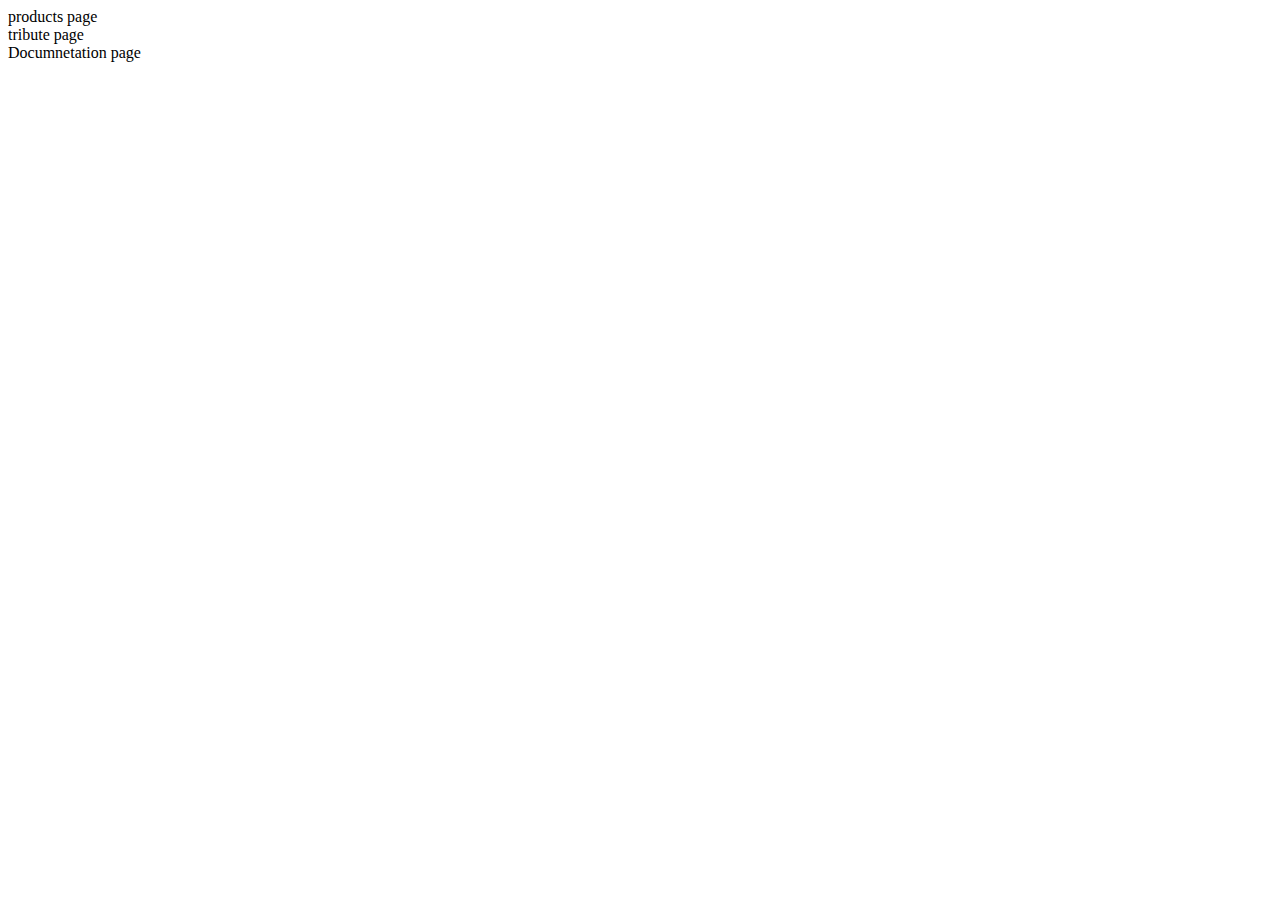
<file: index.html>
<!DOCTYPE html>
<html lang="en">
<head>
    <meta charset="UTF-8">
    <meta http-equiv="X-UA-Compatible" content="IE=edge">
    <meta name="viewport" content="width=device-width, initial-scale=1.0">
    <title>fcc-challenge</title>
</head>
<body>
    <li><a href="/product.html" target="_blank"></a>products page</li>
    <li><a href="/tribute.html" target="_blank"></a>tribute page</li>
    <li><a href="/documnetation.html" target="_blank"></a>Documnetation page</li>


    
</body>
</html>
</file>
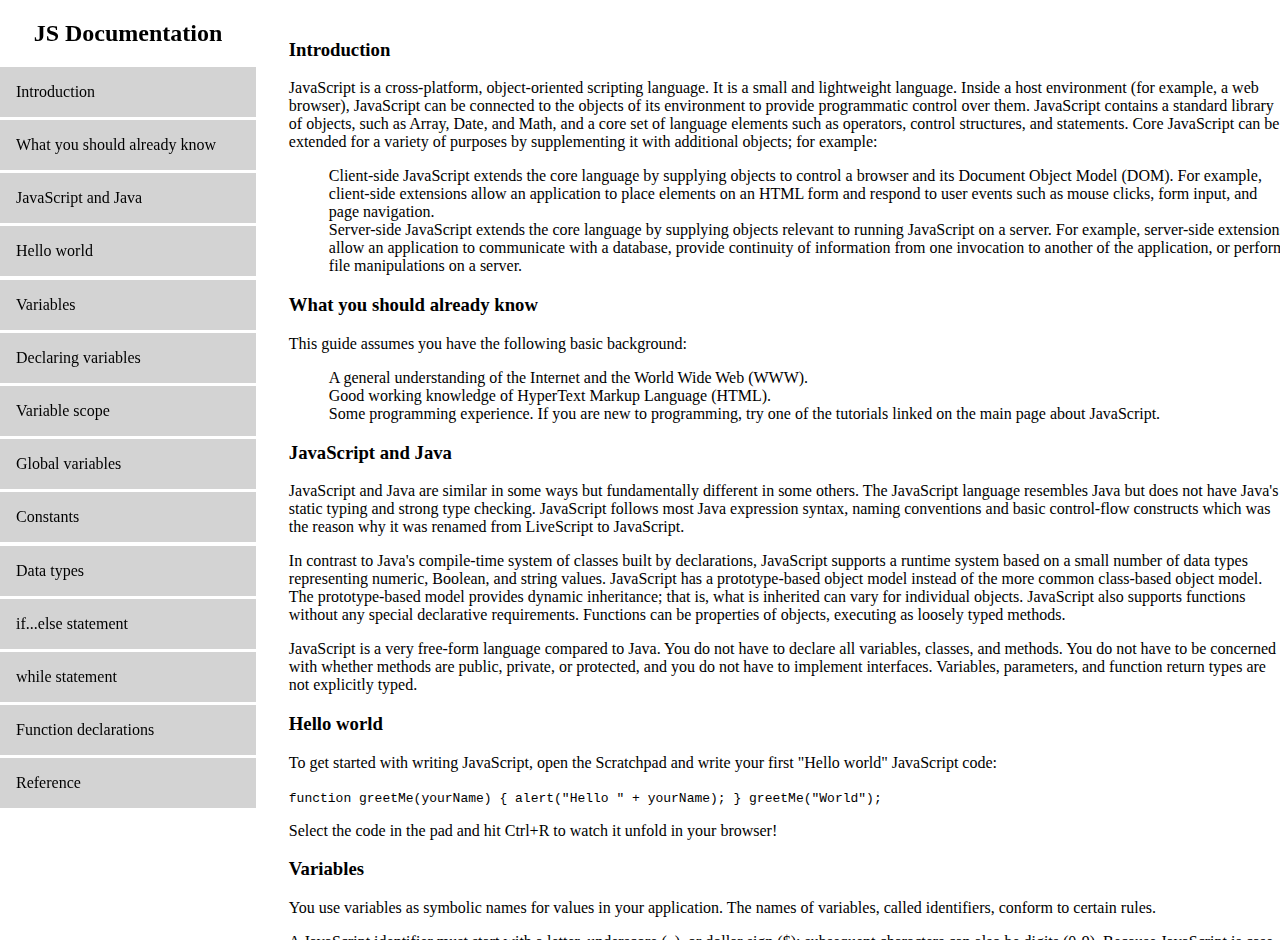
<file: documnetation.html>
<!DOCTYPE html>
<html lang="en">

<head>
    <meta charset="UTF-8">
    <meta http-equiv="X-UA-Compatible" content="IE=edge">
    <meta name="viewport" content="width=device-width, initial-scale=1.0">
    <title>Documentation-fcc</title>
    <link rel="stylesheet" href="/documentation.css">
</head>

<body>
    <nav id="navbar">
        <header>
            <h2>JS Documentation</h2>
            <a class="nav-link" href="#introduction">Introduction</a>
            <a class="nav-link" href="#what_you_should_already_know">What you should already know</a>
            <a class="nav-link" href="#javascript_and_java">JavaScript and Java</a>
            <a class="nav-link" href="#hello_world">Hello world</a>
            <a class="nav-link" href="#variables">Variables</a>
            <a class="nav-link" href="#declaring_variables">Declaring variables</a>
            <a class="nav-link" href="#variable_scope">Variable scope</a>
            <a class="nav-link" href="#global_variables">Global variables</a>
            <a class="nav-link" href="#constants">Constants</a>
            <a class="nav-link" href="#data_types">Data types</a>
            <a class="nav-link" href="#if...else_statement">if...else statement</a>
            <a class="nav-link" href="#while_statement">while statement</a>
            <a class="nav-link" href="#function_declarations">Function declarations</a>
            <a class="nav-link" href="#reference">Reference</a>

        </header>

    </nav>
    <main id="main-doc">
        <section id="introduction" class="main-section">
            <header>
                <h3>Introduction</h3>
            </header>
            <p>

                JavaScript is a cross-platform, object-oriented scripting language. It is a small and lightweight
                language. Inside a host environment (for example, a web browser), JavaScript can be connected to the
                objects of its environment to provide programmatic control over them.

                JavaScript contains a standard library of objects, such as Array, Date, and Math, and a core set of
                language elements such as operators, control structures, and statements. Core JavaScript can be extended
                for a variety of purposes by supplementing it with additional objects; for example:
            </p>
            <ul>
                <li>Client-side JavaScript extends the core language by supplying objects to control a browser and its
                    Document Object Model (DOM). For example, client-side extensions allow an application to place
                    elements on an HTML form and respond to user events such as mouse clicks, form input, and page
                    navigation.</li>
                <li>Server-side JavaScript extends the core language by supplying objects relevant to running JavaScript
                    on a server. For example, server-side extensions allow an application to communicate with a
                    database, provide continuity of information from one invocation to another of the application, or
                    perform file manipulations on a server.</li>
            </ul>

        </section>
        <section id="what_you_should_already_know" class="main-section">
            <header>
                <h3>What you should already know</h3>
            </header>
            <p>This guide assumes you have the following basic background: </p>
            <ul>
                <li> A general understanding of the Internet and the World Wide Web (WWW). </li>
                <li>Good working knowledge of HyperText Markup Language (HTML).</li>
                <li>Some programming experience. If you are new to programming, try one of the tutorials linked on the
                    main page about JavaScript. </li>
            </ul>

        </section>
        <section id="javascript_and_java" class="main-section">
            <header>
                <h3>JavaScript and Java</h3>
            </header>
            <p>JavaScript and Java are similar in some ways but fundamentally different in some others. The JavaScript
                language resembles Java but does not have Java's static typing and strong type checking. JavaScript
                follows most Java expression syntax, naming conventions and basic control-flow constructs which was the
                reason why it was renamed from LiveScript to JavaScript.
            </p>
            <p>In contrast to Java's compile-time system of classes built by declarations, JavaScript supports a runtime
                system based on a small number of data types representing numeric, Boolean, and string values.
                JavaScript has a prototype-based object model instead of the more common class-based object model. The
                prototype-based model provides dynamic inheritance; that is, what is inherited can vary for individual
                objects. JavaScript also supports functions without any special declarative requirements. Functions can
                be properties of objects, executing as loosely typed methods. </p>
            <p>JavaScript is a very free-form language compared to Java. You do not have to declare all variables,
                classes, and methods. You do not have to be concerned with whether methods are public, private, or
                protected, and you do not have to implement interfaces. Variables, parameters, and function return types
                are not explicitly typed. </p>
        </section>
        <section id="hello_world" class="main-section">
            <header>
                <h3>Hello world</h3>
            </header>
            <p>To get started with writing JavaScript, open the Scratchpad and write your first "Hello world" JavaScript
                code:
            </p>
            <code>function greetMe(yourName) { alert("Hello " + yourName); }
                greetMe("World");</code>
            <p>Select the code in the pad and hit Ctrl+R to watch it unfold in your browser! </p>
        </section>
        <section id="variables" class="main-section">
            <header>
                <h3>Variables</h3>
            </header>
            <p>You use variables as symbolic names for values in your application. The names of variables, called
                identifiers, conform to certain rules.
            </p>
            <p>A JavaScript identifier must start with a letter, underscore (_), or dollar sign ($); subsequent
                characters can also be digits (0-9). Because JavaScript is case sensitive, letters include the
                characters "A" through "Z" (uppercase) and the characters "a" through "z" (lowercase). </p>
            <p>You can use ISO 8859-1 or Unicode letters such as å and ü in identifiers. You can also use the Unicode
                escape sequences as characters in identifiers. Some examples of legal names are Number_hits, temp99, and
                _name. </p>
        </section>

        <section id="declaring_variables" class="main-section">
            <header>
                <h3> Declaring variables</h3>
            </header>
            <p>You can declare a variable in three ways: </p>
            <p>With the keyword var. For example, </p>
            <code>var x = 42.</code>
            <p>This syntax can be used to declare both local and global variables. </p>
            <p>By simply assigning it a value. For example, </p>
            <code>x = 42.</code>
            <p>This always declares a global variable. It generates a strict JavaScript warning. You shouldn't use this
                variant. </p>
            <p>With the keyword let. For example, </p>
            <code>let y = 13.</code>
            <p>This syntax can be used to declare a block scope local variable. See Variable scope below. </p>
        </section>
        <section id="variable_scope" class="main-section">
            <header>
                <h3>Variable scope</h3>
            </header>
            <p>When you declare a variable outside of any function, it is called a global variable, because it is
                available to any other code in the current document. When you declare a variable within a function, it
                is called a local variable, because it is available only within that function. </p>
            <p>JavaScript before ECMAScript 2015 does not have block statement scope; rather, a variable declared within
                a block is local to the function (or global scope) that the block resides within. For example the
                following code will log 5, because the scope of x is the function (or global context) within which x is
                declared, not the block, which in this case is an if statement. </p>
            <code>if (true) { var x = 5; } console.log(x); // 5</code>
            <p> This behavior changes, when using the let declaration introduced in ECMAScript 2015. </p>
            <code>if (true) { let y = 5; } console.log(y); // ReferenceError: y is not
                defined</code>
        </section>
        <section id="global_variables" class="main-section">
            <header>
                <h3> Global variables</h3>
            </header>
            <p>Global variables are in fact properties of the global object. In web pages the global object is window,
                so you can set and access global variables using the window.variable syntax. </p>
            <p>Consequently, you can access global variables declared in one window or frame from another window or
                frame by specifying the window or frame name. For example, if a variable called phoneNumber is declared
                in a document, you can refer to this variable from an iframe as parent.phoneNumber. </p>
        </section>
        <section id="constants" class="main-section">
            <header>
                <h3> Constants</h3>
            </header>
            <p>You can create a read-only, named constant with the const keyword. The syntax of a constant identifier is
                the same as for a variable identifier: it must start with a letter, underscore or dollar sign and can
                contain alphabetic, numeric, or underscore characters. </p>
            <code>const PI = 3.14;</code>
            <p>A constant cannot change value through assignment or be re-declared while the script is running. It has
                to be initialized to a value. </p>
            <p>The scope rules for constants are the same as those for let block scope variables. If the const keyword
                is omitted, the identifier is assumed to represent a variable. </p>
            <p>You cannot declare a constant with the same name as a function or variable in the same scope. For
                example: </p>
            <code>// THIS WILL CAUSE AN ERROR function f() {}; const f = 5; // THIS WILL
                CAUSE AN ERROR ALSO function f() { const g = 5; var g; //statements
                }</code>
            <p>However, object attributes are not protected, so the following statement is executed without problems.
            </p>
            <code>const MY_OBJECT = {"key": "value"}; MY_OBJECT.key = "otherValue";</code>
        </section>
        <section id="data_types" class="main-section">
            <header>
                <h3> Data types</h3>
            </header>
            <p>The latest ECMAScript standard defines seven data types:</p>
            <ul>
                <li>Six data types that are primitives:</li>
                <ul>
                    <li>Boolean. true and false.</li>
                    <li>null. A special keyword denoting a null value. Because JavaScript is case-sensitive, null is not
                        the same as Null, NULL, or any other variant. </li>
                    <li>undefined. A top-level property whose value is undefined.</li>
                    <li>Number. 42 or 3.14159.</li>
                    <li>String. "Howdy"</li>
                    <li>Symbol (new in ECMAScript 2015). A data type whose instances are unique and immutable. </li>

                </ul>
                <li>and Object</li>
            </ul>
            <p>Although these data types are a relatively small amount, they enable you to perform useful functions with
                your applications. Objects and functions are the other fundamental elements in the language. You can
                think of objects as named containers for values, and functions as procedures that your application can
                perform. </p>
        </section>
        <section id="if...else_statement" class="main-section">
            <header>
                <h3> if...else statement</h3>
            </header>
            <p>Use the if statement to execute a statement if a logical condition is true. Use the optional else clause
                to execute a statement if the condition is false. An if statement looks as follows: </p>
            <code>if (condition) { statement_1; } else { statement_2; }</code>
            <p>condition can be any expression that evaluates to true or false. See Boolean for an explanation of what
                evaluates to true and false. If condition evaluates to true, statement_1 is executed; otherwise,
                statement_2 is executed. statement_1 and statement_2 can be any statement, including further nested if
                statements. </p>
            <p>You may also compound the statements using else if to have multiple conditions tested in sequence, as
                follows: </p>
            <code>if (condition_1) { statement_1; } else if (condition_2) { statement_2;
                } else if (condition_n) { statement_n; } else { statement_last; }</code>
            <p>In the case of multiple conditions only the first logical condition which evaluates to true will be
                executed. To execute multiple statements, group them within a block statement ({ ... }) . In general,
                it's good practice to always use block statements, especially when nesting if statements: </p>
            <code>if (condition) { statement_1_runs_if_condition_is_true;
                statement_2_runs_if_condition_is_true; } else {
                statement_3_runs_if_condition_is_false;
                statement_4_runs_if_condition_is_false; }</code>
            <p>It is advisable to not use simple assignments in a conditional expression, because the assignment can be
                confused with equality when glancing over the code. For example, do not use the following code:</p>
            <code>if (x = y) { /* statements here */ }</code>
            <p>If you need to use an assignment in a conditional expression, a common practice is to put additional
                parentheses around the assignment. For example: </p>
            <code>if ((x = y)) { /* statements here */ }</code>

        </section>
        <section id="while_statement" class="main-section">
            <header>
                <h3> while statement</h3>
            </header>
            <p>A while statement executes its statements as long as a specified condition evaluates to true. A while
                statement looks as follows: </p>
            <code>while (condition) statement</code>
            <p>If the condition becomes false, statement within the loop stops executing and control passes to the
                statement following the loop.</p>
            <p>The condition test occurs before statement in the loop is executed. If the condition returns true,
                statement is executed and the condition is tested again. If the condition returns false, execution stops
                and control is passed to the statement following while. </p>
            <p>To execute multiple statements, use a block statement ({ ... }) to group those statements. </p>
            <p>Example: </p>
            <p>The following while loop iterates as long as n is less than three:</p>
            <code>var n = 0; var x = 0; while (n < 3) { n++; x += n; }</code>
            <p>With each iteration, the loop increments n and adds that value to x. Therefore, x and n take on the
                following values: </p>
            <ul>
                <li>After the first pass: n = 1 and x = 1</li>
                <li>After the second pass: n = 2 and x = 3</li>
                <li>After the third pass: n = 3 and x = 6</li>
            </ul>
            <p>After completing the third pass, the condition n < 3 is no longer true, so the loop terminates. </p>
        </section>
        <section id="function_declarations" class="main-section">
            <header>
                <h3>Function declarations</h3>
            </header>
            <p>A function definition (also called a function declaration, or function statement) consists of the
                function keyword, followed by: </p>
            <ul>
                <li>The name of the function</li>
                <li>A list of arguments to the function, enclosed in parentheses and separated by commas. </li>
                <li> The JavaScript statements that define the function, enclosed in curly brackets, { }. </li>
            </ul>
            <p>For example, the following code defines a simple function named square: </p>
            <code>function square(number) { return number * number; }</code>
            <p>The function square takes one argument, called number. The function consists of one statement that says
                to return the argument of the function (that is, number) multiplied by itself. The return statement
                specifies the value returned by the function. </p>
            <code>return number * number;</code>
            <p>Primitive parameters (such as a number) are passed to functions by value; the value is passed to the
                function, but if the function changes the value of the parameter, this change is not reflected globally
                or in the calling function. </p>
        </section>
        <section id="reference" class="main-section">
            <header>
                <h3> Reference</h3>
            </header>
            <ul>
                <li>All the documentation in this page is taken from <a
                        href="https://developer.mozilla.org/en-US/docs/Web/JavaScript/Guide">MDN</a></li>
            </ul>
        </section>


    </main>

</body>

</html>
</file>
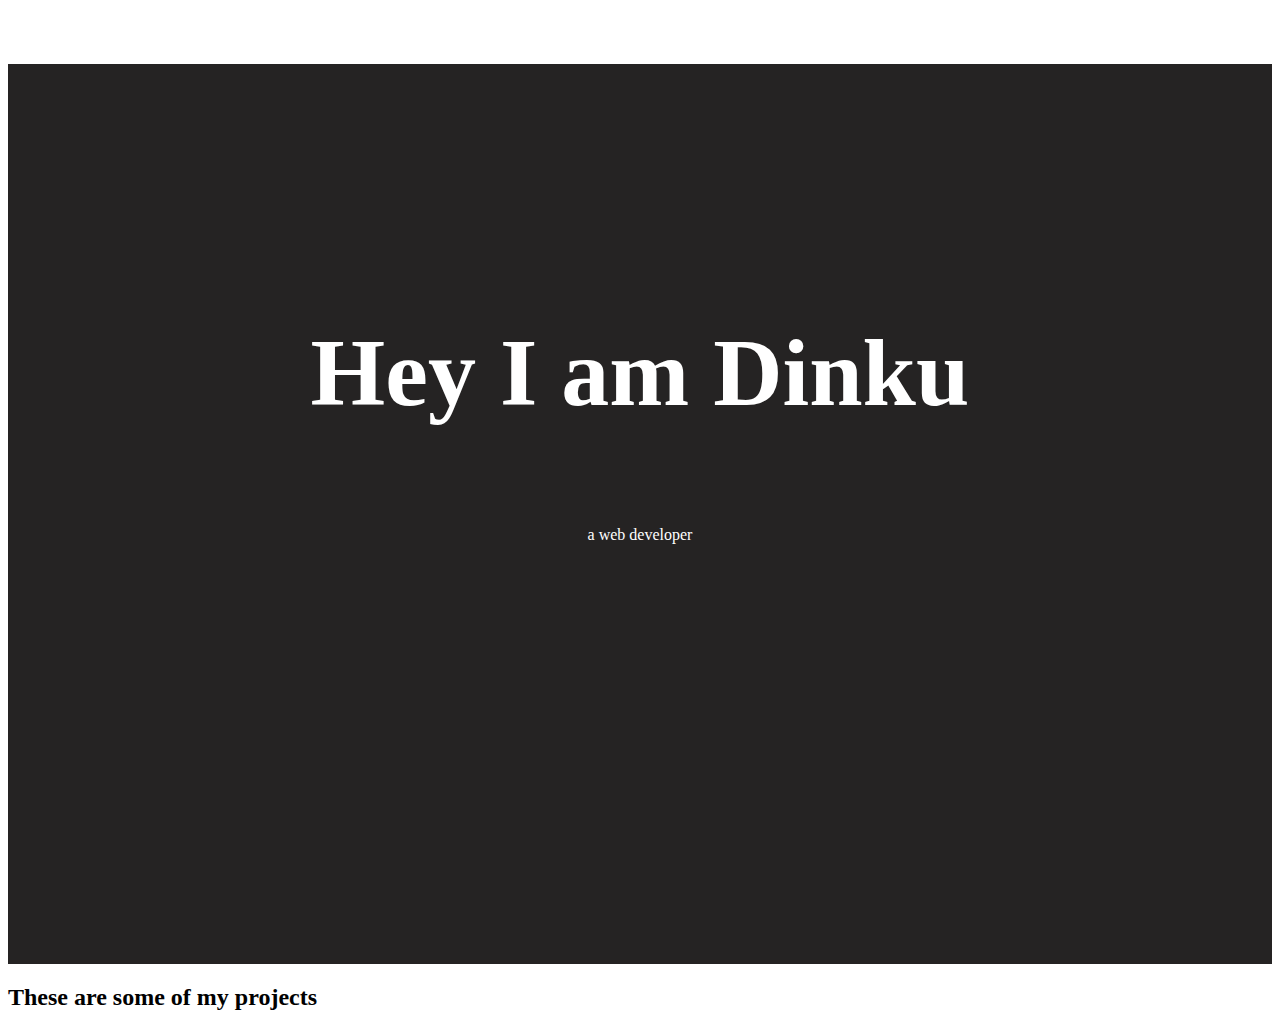
<file: portifolio.html>
<!DOCTYPE html>
<html lang="en">
<head>
    <meta charset="UTF-8">
    <meta http-equiv="X-UA-Compatible" content="IE=edge">
    <meta name="viewport" content="width=device-width, initial-scale=1.0">
    <title>portifolio-fcc</title>
    <link rel="stylesheet" href="portifolio.css">
</head>
<body>
    <header>

    </header>
    <main>
        <section id="welcome-section">
            <h1>Hey I am Dinku</h1> <br>
            <p>a web developer</p>
        </section>
        <section id="projects">
            <h2 class="project-tile">These are some of my projects</h2>
            <a href="#"></a>

        </section>

    </main>
    
</body>
</html>
</file>
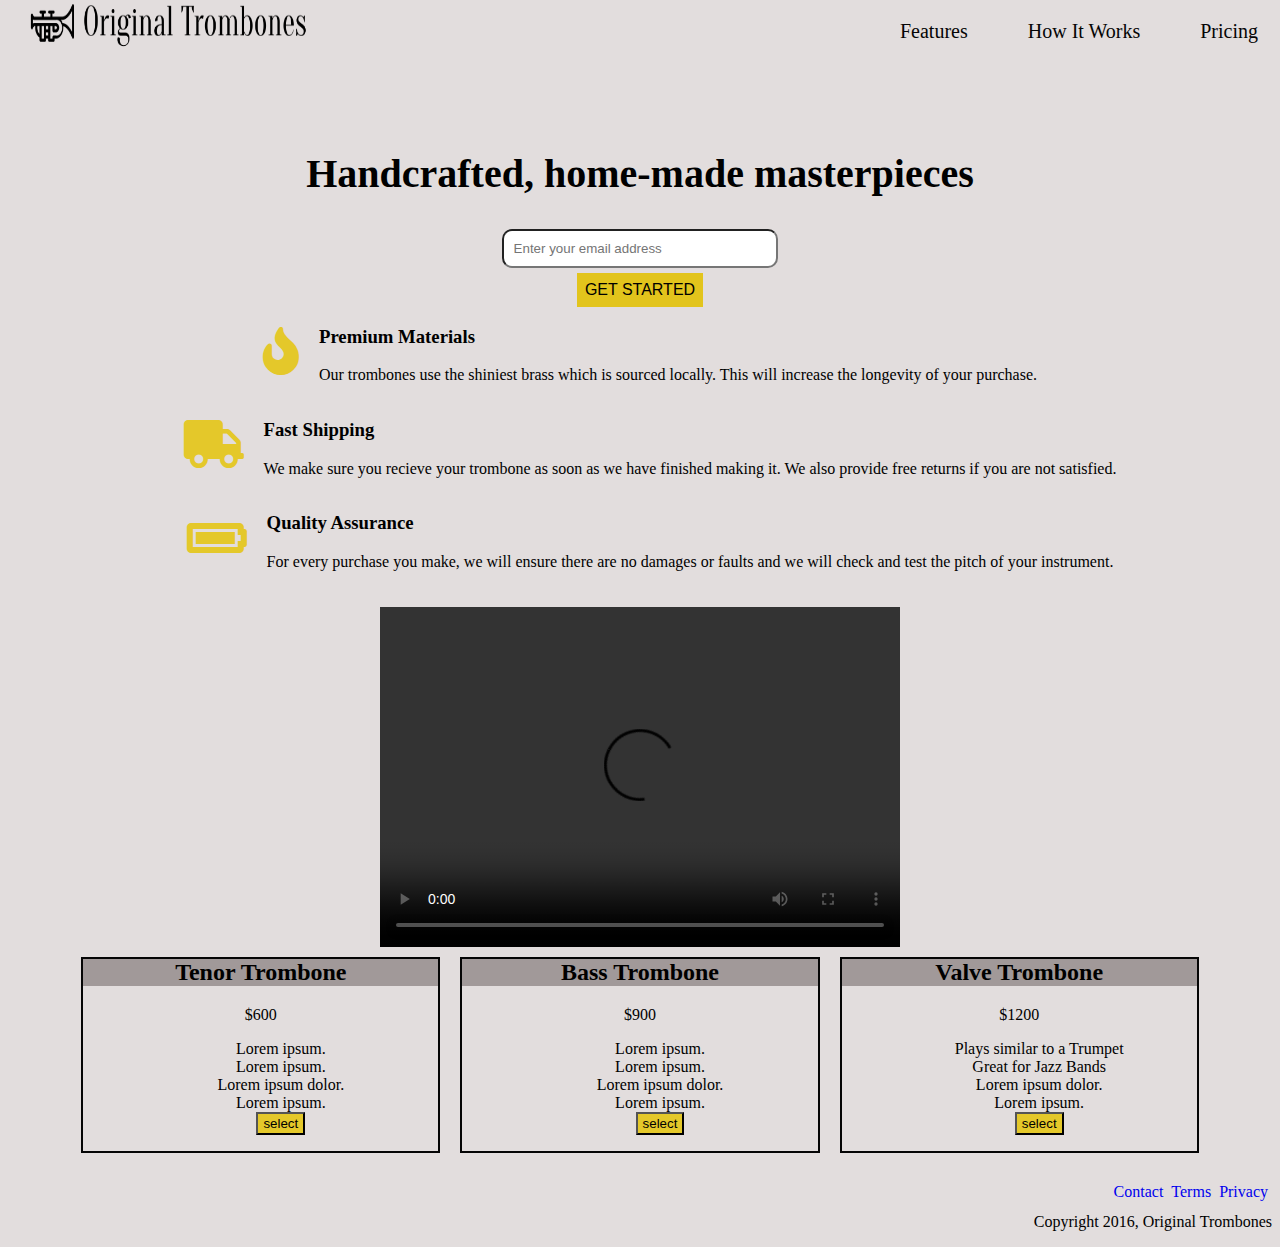
<file: product.html>
<!DOCTYPE html>
<html lang="en">

<head>
    <meta charset="UTF-8">
    <meta http-equiv="X-UA-Compatible" content="IE=edge">
    <meta name="viewport" content="width=device-width, initial-scale=1.0">
    <title>product landing page</title>
    <link rel="stylesheet" href="//use.fontawesome.com/releases/v5.0.7/css/all.css">
    <link rel="stylesheet" href="product.css">
</head>

<body>
    <header id="header">
        <nav id="nav-bar">
            <a href="#"><img id="header-img" src="/product-landing-page-logo.png" alt="logo"></a>
            <div id="topnav-right">
                <a class=" nav-link" href="#feats">Features</a>
                <a class=" nav-link" href="#video">How It Works</a>
                <a class=" nav-link" href="#pricing">Pricing</a>
            </div>
        </nav>
    </header>
    <main>
        <h1>Handcrafted, home-made masterpieces</h1>
        <form id="form" action="https://www.freecodecamp.com/email-submit">
           
            <input id="email" type="email" name= "email" placeholder="Enter your email address"> <br>
            <input id="submit"  type="submit" value="GET STARTED">
           

        </form>

        <div id="feats">
            <i class="fas fa-fire fa-3x"></i>
            <div>            
            <h3>Premium Materials</h3>
            <p>Our trombones use the shiniest brass which is sourced locally. This will increase the longevity of your
                purchase. </p>
            </div>
        </div>
        <div id="truck">
            <i class="fas fa-truck fa-3x"></i>
            <div>
            <h3>Fast Shipping</h3>
            <p>We make sure you recieve your trombone as soon as we have finished making it. We also provide free
                returns if you are not satisfied. </p>
            </div>
        </div>
        <div id="battery">
            <i class="fas fa-battery-full fa-3x"></i>
          <div>
            <h3>Quality Assurance</h3>
            <p>For every purchase you make, we will ensure there are no damages or faults and we will check and test the
                pitch of your instrument. </p>
            </div>
        </div>
        <div id="vid">
        <video id="video" width="520" height="340" controls>
            <source width="560" height="315" src="https://www.youtube.com/embed/y8Yv4pnO7qc" type="video/mp4">

        </video>
    </div>
    <div id="pricing">    
        <div >
            <h2>Tenor Trombone</h2>
            <p>$600</p>
            <ol>
                <li>Lorem ipsum.</li>
                <li>Lorem ipsum.</li>
                <li>Lorem ipsum dolor.</li>
                <li>Lorem ipsum.</li>
                <button>select</button>
            </ol>
        </div>
        <div>
            <h2>Bass Trombone</h2>
            <p>$900</p>
            <ol>
                <li>Lorem ipsum.</li>
                <li>Lorem ipsum.</li>
                <li>Lorem ipsum dolor.</li>
                <li>Lorem ipsum.</li>
                <button>select</button>
            </ol>
        </div>
        <div>
            <h2>Valve Trombone</h2>
            <p>$1200</p>
            <ol>
                <li>Plays similar to a Trumpet</li>
                <li>Great for Jazz Bands</li>
                <li>Lorem ipsum dolor.</li>
                <li>Lorem ipsum.</li>
                <button>select</button>
            </ol>
        </div>
            
    </div>
    </main>
    <footer>
        <ul>
            <li><a href="#">Privacy</a></li>
            <li><a href="#">Terms</a></li>
            <li><a href="#">Contact</a></li>
        </ul> <br>
        <p>Copyright 2016, Original Trombones</p>
    </footer>

</body>

</html>
</file>
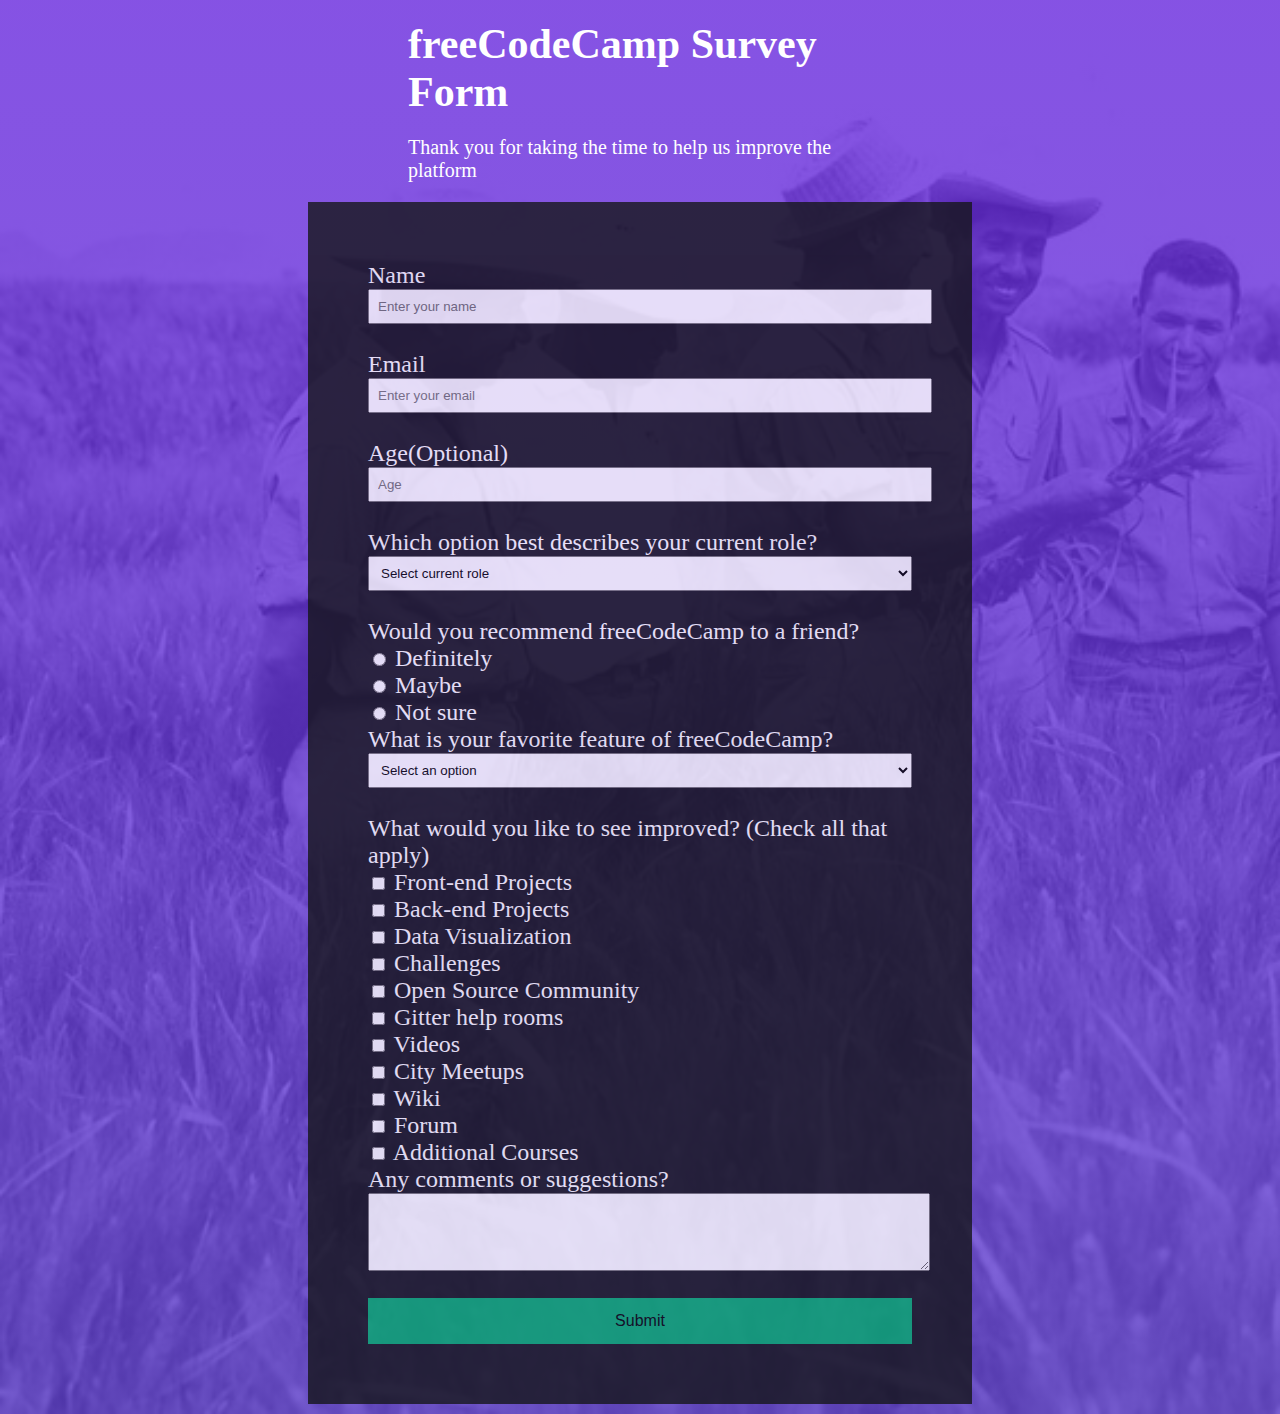
<file: surveyForm.html>
<!DOCTYPE html>
<html lang="en">
<head>
    <meta charset="UTF-8">
    <meta http-equiv="X-UA-Compatible" content="IE=edge">
    <meta name="viewport" content="width=device-width, initial-scale=1.0">
    <title>Survay Form -FCC</title>
    <link rel="stylesheet" href="styleForm.css">
</head>
<body>
    <header>
        <h1 id="title">freeCodeCamp Survey Form</h1>
        <p id="description">Thank you for taking the time to help us improve the platform </p>
       
    </header>
    <main id="main">
         <form id="survey-form" action="">
            <label id="name-label" for="name">Name</label><br>
            <input name="name" id="name" type="text" placeholder="Enter your name" required><br>
            <label id="email-label" for="email">Email</label><br>
            <input name="email" id="email" type="email" placeholder="Enter your email" required><br>
            <label id="number-label" for="number">Age(Optional)</label><br>
            <input id="number" type="number" name="age" min="1" max="80" placeholder="Age"><br>
            <label for="dropdown">Which option best describes your current role?</label><br>
            <select name="role" id="dropdown">
                <option value="" disabled selected hidden>Select current role</option>
                <option value="student">Student</option>
                <option value="fulltime job">Full time job</option>
                <option value="fulltime learner">Full time learner</option>
                <option value="Prefer-not to say">Prefer not to say</option>
                <option value="other">Other</option>
              </select><br>
            <label >Would you recommend freeCodeCamp to a friend?</label><br>
            <input id="definetly" type="radio" name="recommend" value="definetly">
            <label for="definetly">Definitely</label><br>
            <input id="maybe" type="radio" name="recommend" value="maybe">
            <label for="maybe">Maybe</label><br>
            <input id="not-sure" type="radio" name="recommend" value="not-sure">
            <label for="not-sure">Not sure</label><br>

            <label for="dropdown">What is your favorite feature of freeCodeCamp?</label><br>
            <select name="role" id="dropdown">
                <option value="" disabled selected hidden>Select an option</option>
                <option value="challenges">Challenges</option>
                <option value="projects">Projects</option>
                <option value="community">Community</option>
                <option value="open-source">Open Source</option>
              </select><br>

            <label for="improve">What would you like to see improved? (Check all that apply) </label><br>
            <input id="front-end" value="front-end" type="checkbox" name="improve">
            <label for="front-end">Front-end Projects</label><br>
            <input id="back-end" value="back-end" type="checkbox" name="improve">
            <label for="back-end">Back-end Projects</label><br>
            <input id="data-visualization" value="data-visualization" type="checkbox" name="improve">
            <label for="data-visualization">Data Visualization</label><br>
            <input id="challenges" value="challenges" type="checkbox" name="improve">
            <label for="challenges">Challenges</label><br>
            <input id="open-source" value="open-source" type="checkbox" name="improve">
            <label for="open-source">Open Source Community</label><br>
            <input id="help-rooms" value="help-rooms" type="checkbox" name="improve">
            <label for="help-rooms">Gitter help rooms</label><br>
            <input id="videos" value="videos" type="checkbox" name="improve">
            <label for="videos">Videos</label><br>
            <input id="city-meetups" value="city-meetups" type="checkbox" name="improve">
            <label for="city-meetups">City Meetups</label><br>
            <input id="wiki" value="wiki" type="checkbox" name="improve">
            <label for="wiki">Wiki</label><br>
            <input id="forum" value="forum" type="checkbox" name="improve">
            <label for="forum">Forum</label><br>
            <input id="additional" value="additional" type="checkbox" name="improve">
            <label for="additional">Additional Courses</label><br>

            <label for="comments">Any comments or suggestions?</label> </br>
            <textarea id="comments" name="comments" rows="4" cols="50"></textarea><br>

            <input class="block" id="submit" type="submit" value="Submit">

        </form>
    
    </main>
    
</body>
</html>
</file>
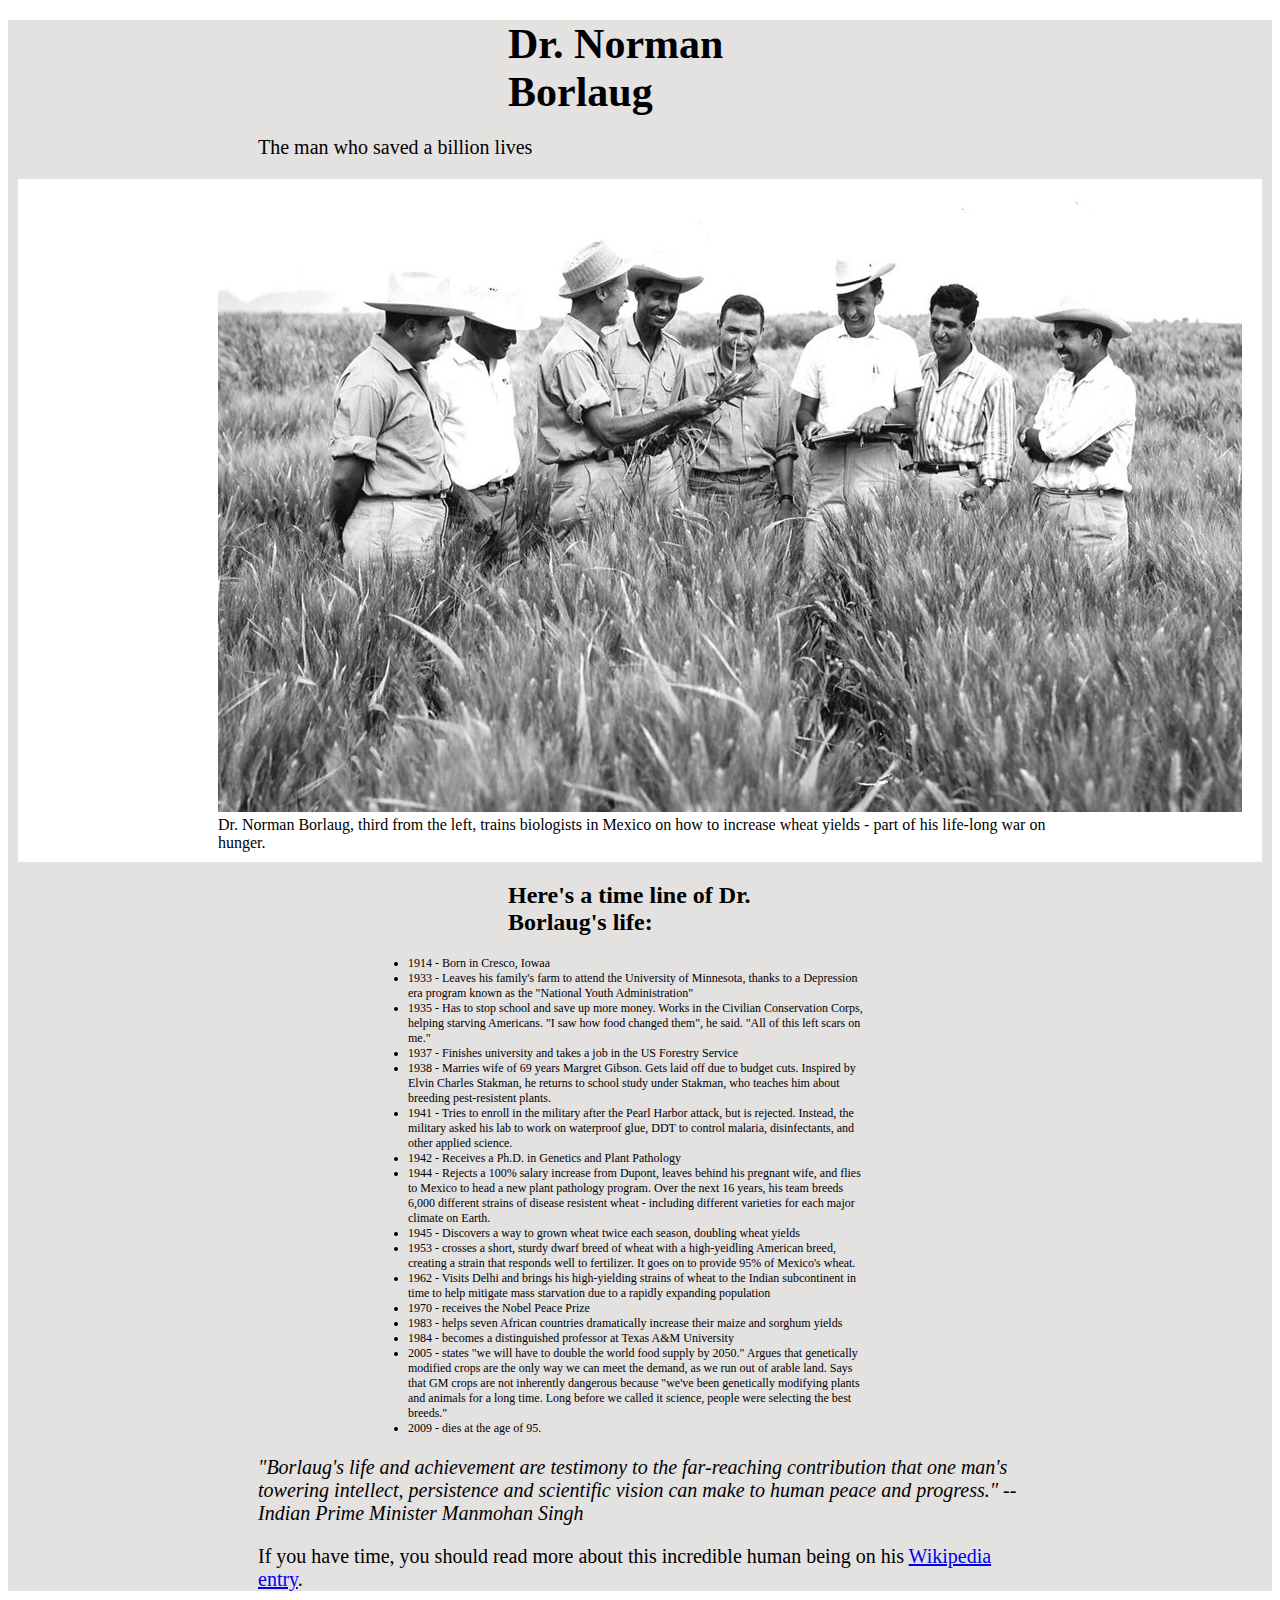
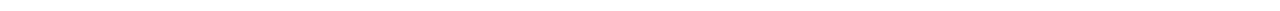
<file: tribute.html>
<!DOCTYPE html>
<html lang="en">
<head>
    <meta charset="UTF-8">
    <meta http-equiv="X-UA-Compatible" content="IE=edge">
    <meta name="viewport" content="width=device-width, initial-scale=1.0">
    <title>project of free code camp</title>
    <link rel="stylesheet" href="style.css">
</head>
<body>
    <main id="main">
        <header>
            <h1 id="title">Dr. Norman Borlaug</h1>
            <p>The man who saved a billion lives</p>
        </header>
        <div id="img-div">
            <img id="image" src="tribute-page-main-image.jpg" alt="">
            <figcaption id="img-caption">Dr. Norman Borlaug, third from the left, trains biologists in Mexico on how to increase wheat yields - part of his life-long war on hunger.</figcaption>
          
        </div>
        <h2 id="tribute-info">Here's a time line of Dr. Borlaug's life:</h2>
        <ul>
            <li>1914 - Born in Cresco, Iowaa</li>
            <li>1933 - Leaves his family's farm to attend the University of Minnesota, thanks to a Depression era program known as the "National Youth Administration" </li>
            <li>1935 - Has to stop school and save up more money. Works in the Civilian Conservation Corps, helping starving Americans. "I saw how food changed them", he said. "All of this left scars on me." </li>
            <li>1937 - Finishes university and takes a job in the US Forestry Service </li>
            <li>1938 - Marries wife of 69 years Margret Gibson. Gets laid off due to budget cuts. Inspired by Elvin Charles Stakman, he returns to school study under Stakman, who teaches him about breeding pest-resistent plants. </li>
            <li>1941 - Tries to enroll in the military after the Pearl Harbor attack, but is rejected. Instead, the military asked his lab to work on waterproof glue, DDT to control malaria, disinfectants, and other applied science. </li>
            <li>1942 - Receives a Ph.D. in Genetics and Plant Pathology </li>
            <li>1944 - Rejects a 100% salary increase from Dupont, leaves behind his pregnant wife, and flies to Mexico to head a new plant pathology program. Over the next 16 years, his team breeds 6,000 different strains of disease resistent wheat - including different varieties for each major climate on Earth. </li>
            <li>1945 - Discovers a way to grown wheat twice each season, doubling wheat yields </li>
            <li>1953 - crosses a short, sturdy dwarf breed of wheat with a high-yeidling American breed, creating a strain that responds well to fertilizer. It goes on to provide 95% of Mexico's wheat. </li>
            <li>1962 - Visits Delhi and brings his high-yielding strains of wheat to the Indian subcontinent in time to help mitigate mass starvation due to a rapidly expanding population </li>
            <li>1970 - receives the Nobel Peace Prize</li>
            <li>1983 - helps seven African countries dramatically increase their maize and sorghum yields </li>
            <li>1984 - becomes a distinguished professor at Texas A&M University </li>
            <li>2005 - states "we will have to double the world food supply by 2050." Argues that genetically modified crops are the only way we can meet the demand, as we run out of arable land. Says that GM crops are not inherently dangerous because "we've been genetically modifying plants and animals for a long time. Long before we called it science, people were selecting the best breeds." </li>
            <li>2009 - dies at the age of 95.</li>
        </ul>
        <p><i>

            "Borlaug's life and achievement are testimony to the far-reaching contribution that one man's towering intellect, persistence and scientific vision can make to human peace and progress."
            -- Indian Prime Minister Manmohan Singh </i></p>
<p>If you have time, you should read more about this incredible human being on his <a id="tribute-link" href="https://en.wikipedia.org/wiki/Norman_Borlaug" target="_blank">Wikipedia entry</a>. </p>
    </main>
    
</body>
</html>
</file>
<file: documentation.css>
html{
    
    height: 100%;
}
body{
  height: 100%;
  margin: 0;
  padding: 0;
}
#container{
  height: 100%;
  margin: 0;
}
#navbar {
	display: inline-block;
	vertical-align: top;
	height: 100%;
  width:20%;
	overflow: auto;
 
}

h2{
  text-align: center;
}
#main-doc{

	display: inline-block;
	vertical-align: top;
	height: 100%;
  width: 78%;
	overflow: auto;
  margin-left: 21%;
  padding: 20px;
}

nav{
  top: 0;
  left: 0;
  display: flex;
  flex-direction: column;
  float: left;
  position: fixed;
}
ul {
    list-style-type: none;
    display: flex;
    flex-direction: column;
  }
   
  a {
    display: block;
    padding: 1em;
    background-color: LightGray;
    text-align: left;
    margin-bottom: 0.2em;
    text-decoration: none;
    color: #000000;
   
  }
  
  a:hover {
    background-color: LightCoral;
  }
  @media only screen and (max-width: 600px) {
    body {
      background-color: lightblue;
    }
  }
</file>
<file: portifolio.css>
#welcome-section{
    background-color:#252323;
    color: #fff;
    text-align: center;
    height: 100vh;
}
h1{
    padding-top: 20%;
    font-size: 6rem;
}
</file>
<file: product.css>
/* add light background to the whole page*/
body{
    background-color: #e2dddd;
}

/* Add a background color to the nav, make if fixed, tranparent and no space at top */
#nav-bar {
    display: block;
    background-color: #e2dddd; 
    opacity: 1;
    position: fixed;
    top:0;
    z-index: 5;
    overflow: hidden;
    width: 100%;
}

/* Style the links inside the navigation bar */
.nav-link {
  float: left;
  color: #050505;
  text-align: center;
  padding: 20px 30px;
  text-decoration: none;
  font-size: 20px;
}

/*image resizing*/
#header-img{
   width: 300px;
   height: 50px;
}

/* Right-aligned section inside the top navigation */
#topnav-right {
  float:right;
}
/*title styling*/
h1{
    text-align: center;
    font-size: 40px;
    margin-top: 150px;
    color: black;
}

#form{
    text-align: center;
   
}
#email{
    min-width: 20%;
    padding: 10px;
    margin: 5px;
    border-radius: 10px;
}
/*button*/
#submit{
    background-color: #e2c41c;
    border: 0px;
    padding: 8px;
    font: 1em sans-serif;
}

@media (max-width: 350px) {
    #header-img{
        width: 100px;
        height: 10px;
     }
}

#feats,#truck,#battery{
    display: flex;
    flex-direction: row;
    justify-content: center;
    
}
i{
    color: #e4c82a;
    padding: 20px;
}
#vid{
    display: flex;
    justify-content: center;
    margin-top: 20px;
}
#pricing{
    display: grid;
    justify-content: center;
    grid-template-columns: 30% 30% 30%;
}
#pricing div{
    border: #050505 2px solid;
    margin: 10px;
    text-align: center;
    
}
#pricing div h2{
background-color: #a19999;
margin-top: 0;
}
li{
    list-style-type: none;
}
button{
    background-color: #e4c82a;
    padding: 2px 5px;
}
footer{
    float: right;
}
footer a{
    text-decoration: none;
    display: block;
    float: right;
    padding: 4px;
    
}
</file>
<file: styleForm.css>
/*survay form style */
/* tribute page*/
html{
    background:linear-gradient(0deg, rgba(95, 63, 207, 0.8), rgba(103, 39, 221, 0.8)), url(tribute-page-main-image.jpg);

    background-repeat: no-repeat;
    background-size: cover;
    min-height:100%;
    color: #fff;
    }
#main{
    background-color: #15161a;
    margin: 10px 300px;
    opacity: 0.8;
    color:#fff;
   justify-items: center;
   padding: 60px;
   font-size: 24px;
   }

 #title{
    font-size: 42px;
    margin: 20px 400px;
 }
 #description{
    font-size: 20px;
    margin: 20px 400px;
 }
 #name, #email, #number, #dropdown, #comments{
    display: block;
    width: 100%;
    padding: 8px;
 }
 .block {
   display: block;
   width: 100%;
   border: none;
   background-color: #04AA6D;
   padding: 14px 28px;
   font-size: 16px;
   cursor: pointer;
   text-align: center;
 }
</file>
<file: style.css>
/* tribute page*/
#main{
    background-color: rgb(228, 225, 225);
   }

 #title{
    font-size: 42px;
    margin: 20px 500px;
 }
 p{
    font-size: 20px;
    margin: 20px 250px;
 }

 #img-div{
     background-color: white;
    margin:10px;
    padding: 10px 200px;
}

#tribute-info{
    padding: 0 500px;
}
ul{
    padding: 0 400px;
    font-size: 12px;
    line-height:1.5 em;
}
</file>
